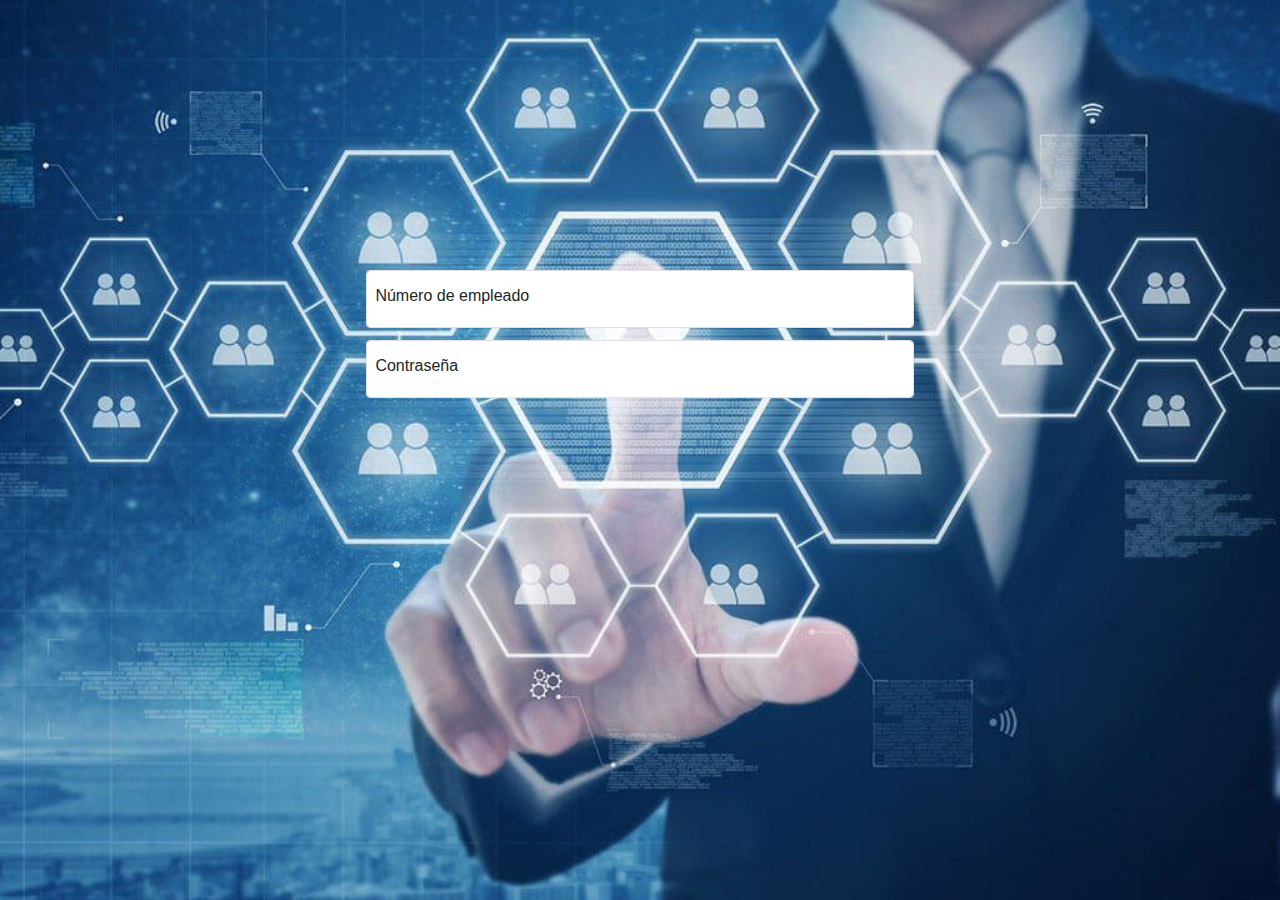
<file: index.html>
<!-- Prueba Login Phishing - LandsteinerApps -->

<!DOCTYPE html>
<html>

<head>
    <meta name="viewport" content="width=device-width, initial-scale=1">
    <title>Landsteiner Apps</title>
    <!--Icon-->
    <link rel="icon" href="Img/LS.ico" />
    <!-- Generales -->
    <meta name="application-name" content="Landsteiner Apps" />
    <!-- BootStrap CSS -->
    <link href="https://cdn.jsdelivr.net/npm/bootstrap@5.3.3/dist/css/bootstrap.min.css" rel="stylesheet"
        integrity="sha384-QWTKZyjpPEjISv5WaRU9OFeRpok6YctnYmDr5pNlyT2bRjXh0JMhjY6hW+ALEwIH" crossorigin="anonymous">
    <script src="https://cdn.jsdelivr.net/npm/bootstrap@5.3.3/dist/js/bootstrap.bundle.min.js"
        integrity="sha384-YvpcrYf0tY3lHB60NNkmXc5s9fDVZLESaAA55NDzOxhy9GkcIdslK1eN7N6jIeHz"
        crossorigin="anonymous"></script>
    <!-- Animate -->
    <link rel="stylesheet" href="https://cdnjs.cloudflare.com/ajax/libs/animate.css/4.1.1/animate.min.css" />
    <!-- Master CSS -->
    <link href="Estilos/EstilosLogin.css" rel="stylesheet" />
</head>

<body>
    <div class="container">
        <div class="slider">
            <div class="slide"></div>
            <div class="slide"></div>
            <div class="slide"></div>
            <div class="slide"></div>
            <div class="slide"></div>
        </div>
        <div class="row animate__animated animate__backInDown">

            <div class="col-lg-3 col-md-3"></div>
            <div class="col-lg-6 col-md-6 contenedor-login">

                <div class="row">
                    <div class="col-lg-12 col-md-12 centrar-hv" style="padding: 1%;">
                        <img src="Img/LogoIco.png" class="img-fluid logo-login" alt="Landsteiner"
                            style="width: 70%;" />
                        <br />
                    </div>
                </div>

                <div class="row mt-2">
                    <div class="col-lg-12 col-md-12">
                        <div class="row">
                            <div class="col-lg-12 col-md-12 form-floating mb-1">
                                <input class="form-control form-control-sm text-center" type="number" min="1" max="9999"
                                    maxlength="4" placeholder="Número de Empleado" autocomplete="off">
                                <label class="ml-05">Número de empleado</label>
                            </div>
                        </div>
                        <div class="row mt-2">
                            <div class="col-lg-12 form-floating mb-1">
                                <input class="form-control form-control-sm text-center" type="password" maxlength="8"
                                    placeholder="Contraseña" required>
                                <label class="ml-05">Contraseña</label>
                            </div>
                        </div>
                        <div class="row mt-2">
                            <div class="col-lg-12 d-grid gap-2">
                                <a href="Hackeado.html"><button type="submit"
                                        class="btn btn-primary btn-sm w-100">Ingresar</button></a>
                                <button class="btn btn-secondary btn-sm" tabindex="-1">Obtener contraseña</button>
                            </div>
                        </div>
                    </div>
                </div>

            </div>
            <div class="col-lg-3 col-md-3"></div>
        </div>
    </div>
</body>

</html>
</file>
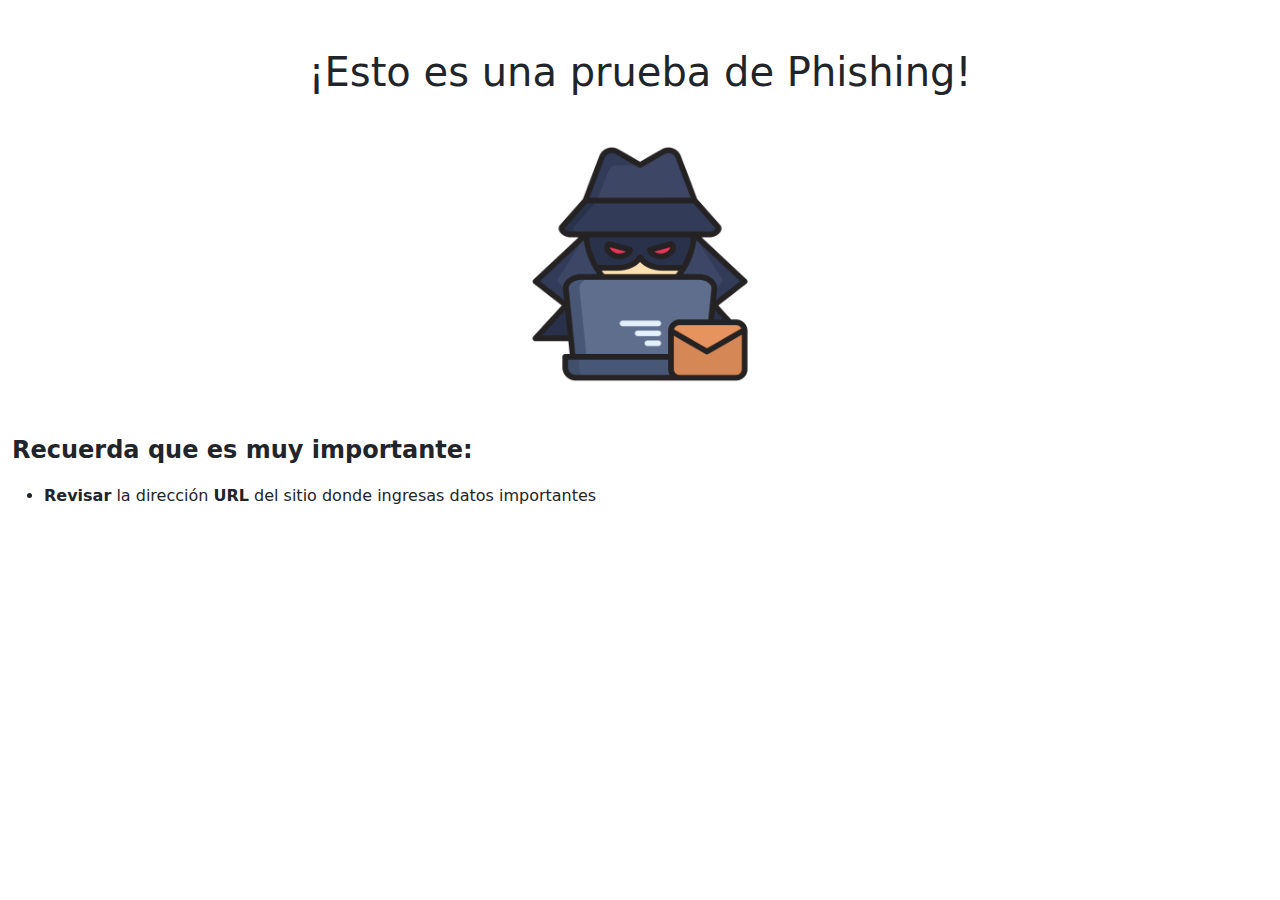
<file: Hackeado.html>
<!-- Prueba Login Phishing - LandsteinerApps -->

<!DOCTYPE html>
<html>

<head>
    <meta name="viewport" content="width=device-width, initial-scale=1">
    <title>Landsteiner Apps</title>
    <!--Icon-->
    <link rel="icon" href="Img/LS.ico" />
    <!-- Generales -->
    <meta name="application-name" content="Landsteiner Apps" />
    <!-- BootStrap CSS -->
    <link href="https://cdn.jsdelivr.net/npm/bootstrap@5.3.3/dist/css/bootstrap.min.css" rel="stylesheet"
        integrity="sha384-QWTKZyjpPEjISv5WaRU9OFeRpok6YctnYmDr5pNlyT2bRjXh0JMhjY6hW+ALEwIH" crossorigin="anonymous">
    <script src="https://cdn.jsdelivr.net/npm/bootstrap@5.3.3/dist/js/bootstrap.bundle.min.js"
        integrity="sha384-YvpcrYf0tY3lHB60NNkmXc5s9fDVZLESaAA55NDzOxhy9GkcIdslK1eN7N6jIeHz"
        crossorigin="anonymous"></script>
    <link rel="stylesheet" type="text/css" href="Estilos/Estilos.css">
    <!-- JQuery -->
    <script src="https://cdn.jsdelivr.net/npm/bootstrap@5.3.3/dist/js/bootstrap.bundle.min.js"></script>
    <script src="https://ajax.googleapis.com/ajax/libs/jquery/3.7.1/jquery.min.js"></script>
</head>

<body>
    <div class="container-fluid">
        <h1 class="text-center mt-5 mb-5">¡Esto es una prueba de Phishing!</h1>
        <div class="container text-center mb-5">
            <img class="img-fluid" src="Img/Phishing.png">
        </div>
        <p><strong>Recuerda que es muy importante:</strong></p>
        <ul class="consideraciones">
            <li><strong>Revisar</strong> la dirección <strong>URL</strong> del sitio donde ingresas datos importantes</li>
            <li><strong>Verificar</strong> el <strong>remitente</strong> del correo electrónico</li>
            <li>No hacer clic en enlaces sospechosos <strong>(Recuerda que los atacantes pueden recrear sitios que conozcas)</strong></li>
            <li class="alerta">¡Mantente Alerta!</li>
        </ul>
    </div>
</body>

<script>
    $('.consideraciones li').each(function(index) {
    $(this).delay(1000 * index).queue(function(next) {
        $(this).addClass('visible');
        next();
    });
});
</script>

</html>
</file>
<file: Estilos/EstilosLogin.css>
:root {
    --primary: #032973;
    --secondary: #727273;
    --alternate: #243773;
    --white: #F2F2F2;
    --black: #0D0D0D;
    --gray: #B4BEC9;
}


html body {
    background-color: #e2e2e2;
    margin: 0;
    padding: 0;
    font-family: 'HelveticaRegular', Helvetica, Arial;
    line-height: 18px;
    font-size: 16px;
    /*background-image: url("../../../wwwroot/img/Wallpaper02.jpg");
    background-position: center center;
    background-repeat: no-repeat;
    background-attachment: fixed;
    background-size: cover;
    background-color: #e2e2e2;
    background-size: 100% 100%;*/
}


.Shadow {
    color: #032973;
    text-shadow: 4px 4px 4px #aaa;
    font-weight: bold;
    font-family: 'HelveticaRegular', Helvetica, Arial;
    font-size: 4em !important;
}


.contenedor-login {
    margin-top: 5rem;
    background-color: white;
    padding: 1%;
    border-radius: 5px;
    box-shadow: 0 4px 8px 0 rgba(0, 0, 0, 0.2), 0 6px 20px 0 rgba(0, 0, 0, 0.19);
}

@media only screen and (min-width: 993px) {

    .border-line {
        border-right: 1px solid var(--gray);
    }
}


@media only screen and (max-width: 992px) {

    .border-line {
        padding: 2%;
        border-bottom: 1px solid var(--gray);
    }


    .Shadow {
        color: #0E2940;
        text-shadow: 4px 4px 4px #aaa;
        font-weight: bold;
        font-family: 'HelveticaRegular', Helvetica, Arial;
        font-size: 3em !important;
    }
}


.logo-login {
    width: 75%;
}


.centrar-hv {
    display: flex;
    align-items: center;
    justify-content: center;
}


footer {
    background-color: var(--primary);
    color: var(--white);
    font-weight: bold;
    height: 1.5em;
}

.ml-05 {
    margin-left: 0.5rem;
}


.slider {
    background-position: center center;
    background-repeat: no-repeat;
    background-attachment: fixed;
    background-size: cover;
    background-color: #e2e2e2;
    background-size: 100% 100%;
}

.slider .slide {
    position: absolute;
    top: 0;
    left: 0;
    width: 100%;
    height: 100%;
    background-size: cover;
    background-position: center;
    animation: slider 30s infinite;
}

.slider .slide:nth-child(1) {
    background-image: url("../Img/1.png");
    animation-delay: 0s;
}

.slider .slide:nth-child(2) {
    background-image: url("../Img/2.png");
    animation-delay: -6s;
}

.slider .slide:nth-child(3) {
    background-image: url("../Img/3.png");
    animation-delay: -12s;
}

.slider .slide:nth-child(4) {
    background-image: url("../Img/4.png");
    animation-delay: -18s;
}

.slider .slide:nth-child(5) {
    background-image: url("../Img/5.png");
    animation-delay: -24s;
}

@keyframes slider {

    0%,
    17%,
    100% {
        opacity: 1;
        animation-timing-function: ease;
        z-index: 0;
    }

    20% {
        opacity: 0;
        animation-timing-function: step-end;
        z-index: 0;
    }

    97% {
        opacity: 1;
        animation-timing-function: step-end;
        z-index: -1;
    }
}
</file>
<file: Estilos/Estilos.css>
img {
    width: 15rem;
}

p {
    font-size: 1.5rem;
}

.alerta {
    color:red; 
    font-weight: bold;
}

.consideraciones li {
    opacity: 0;
    transition: opacity 1s ease-in-out;
  }
  
.consideraciones li.visible {
    opacity: 1;
}
</file>
